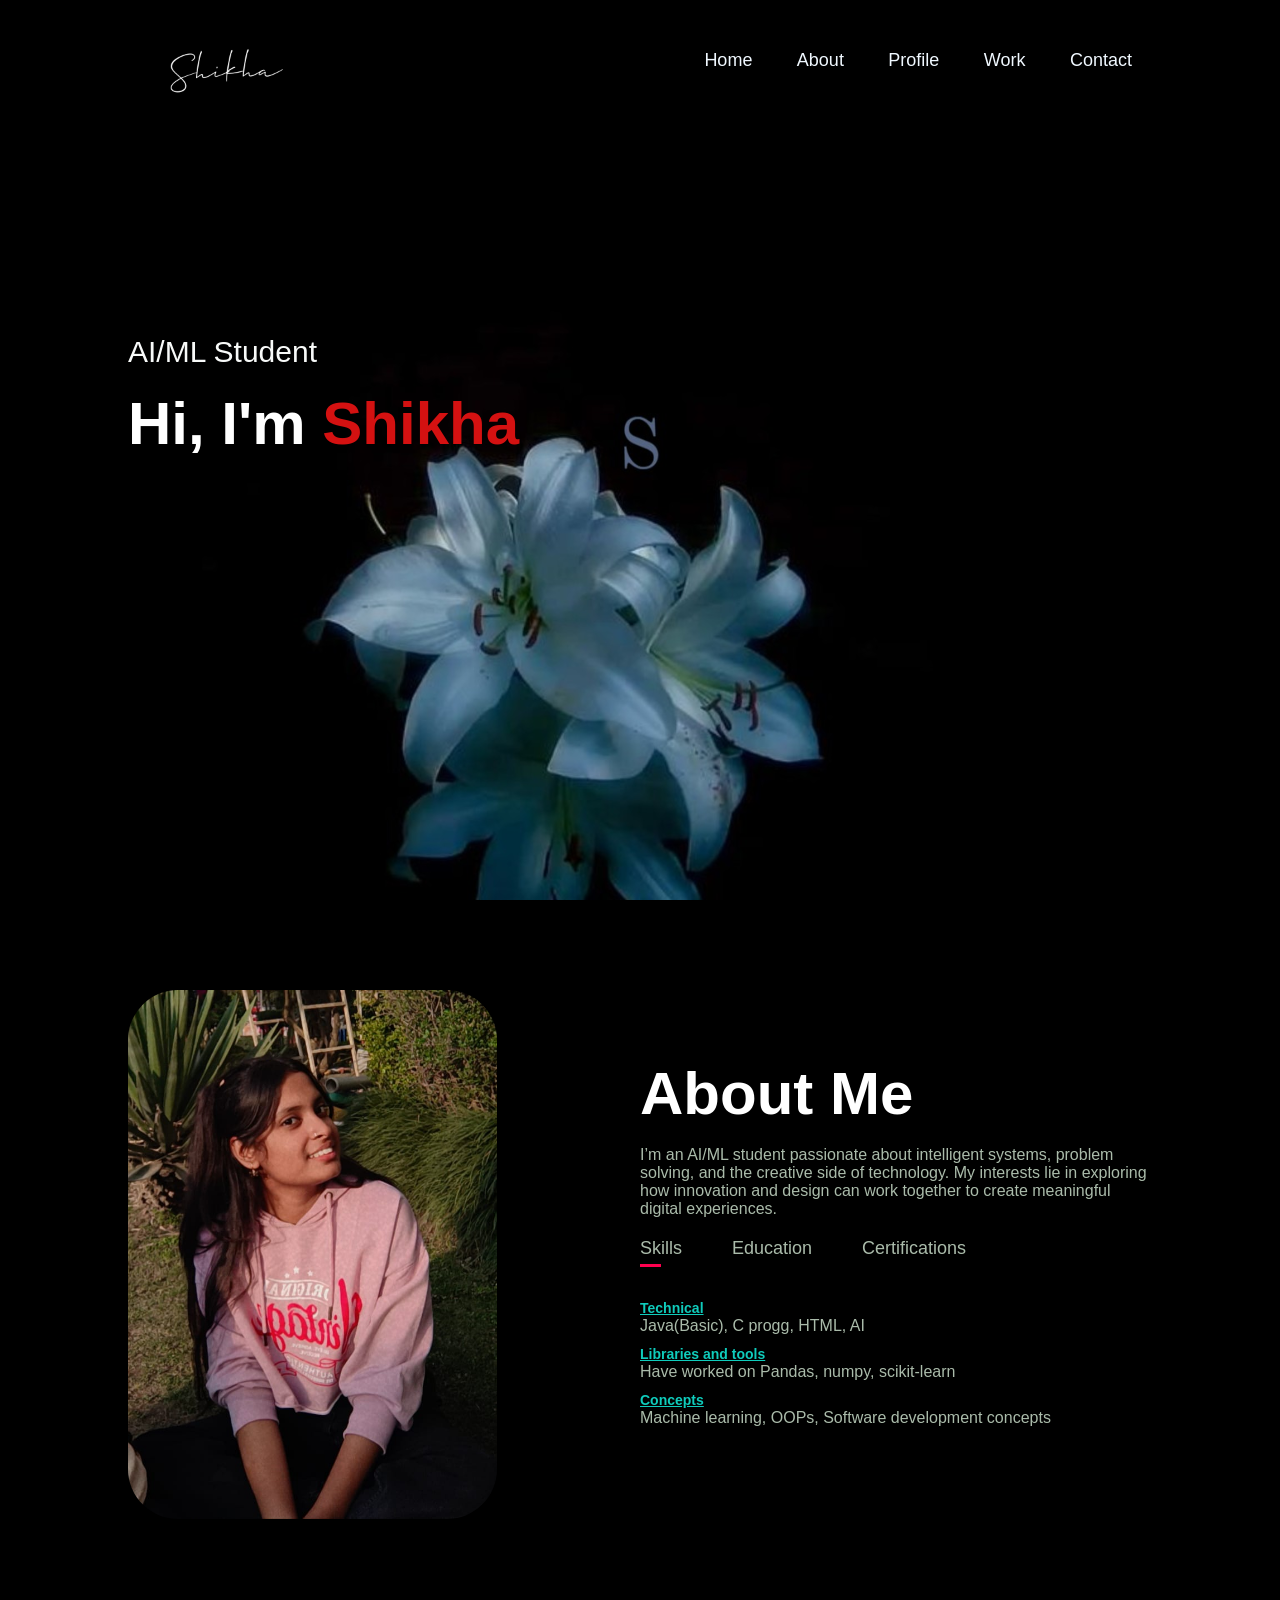
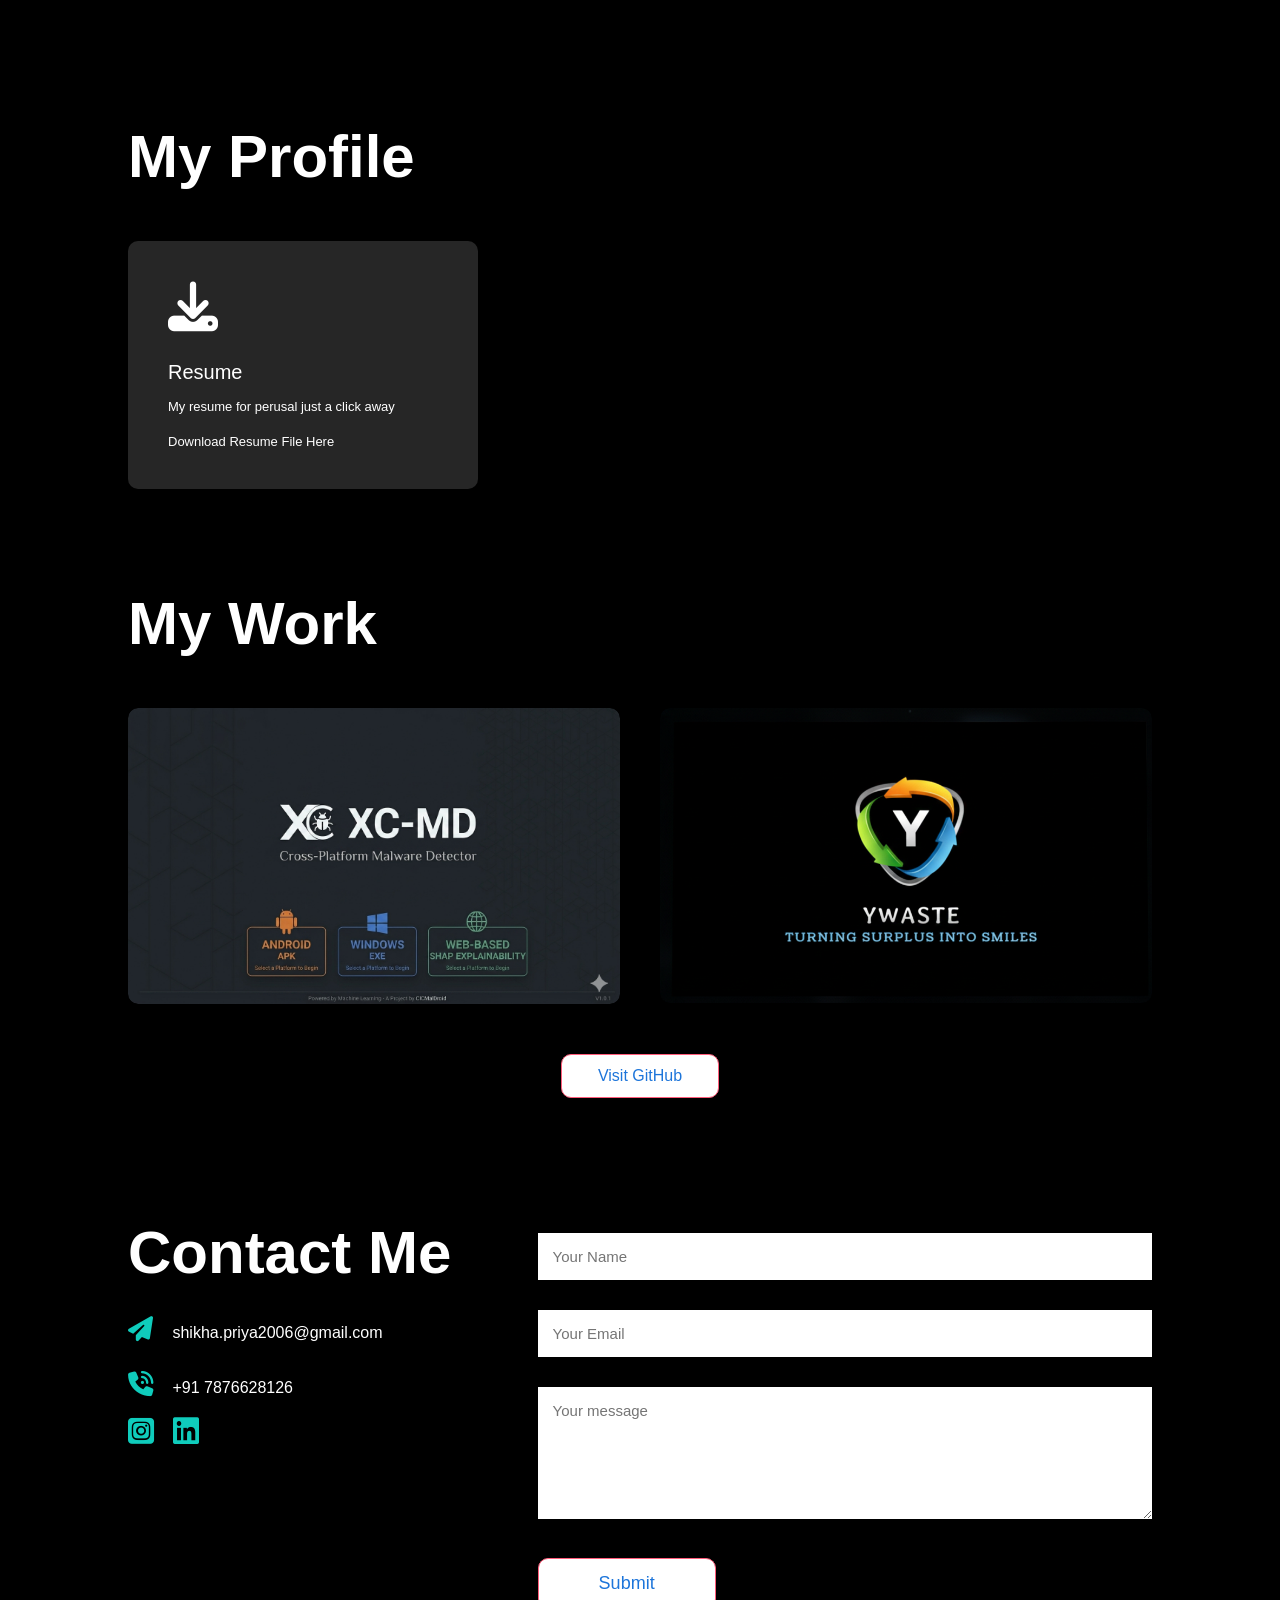
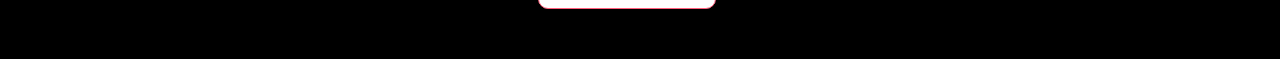
<file: index.html>
<!DOCTYPE html>
<html lang="en">
<head>
    <meta charset="UTF-8">
    <meta name="viewport" content="width=device-width, initial-scale=1.0">
    <title>Portfolio</title>
    <link rel = "stylesheet" href="style.css">
    <link rel="stylesheet"
href="https://cdnjs.cloudflare.com/ajax/libs/font-awesome/6.5.1/css/all.min.css">
</head>
<body>
    
<div id="header">
    <div class = 'container'>
        <nav>
            <img src="images/logo.png" class="logo">
            <ul id="sidemenu">
                <li><a href="#home">Home</a></li>
                <li><a href="#about">About</a></li>
                <li><a href="#profile">Profile</a></li>
                <li><a href="#portfolio">Work</a></li>
                <li><a href="#contact">Contact</a></li>
                <i class="fa-solid fa-circle-xmark" onclick="closemenu()"></i>
            </ul>
            <i class="fa-solid fa-bars" onclick="openmenu()"></i>
        </nav>
        <div class="header-text">
            <p><span>AI/ML Student</span></p>
            <h1>Hi, I'm <span>Shikha</span></h1>
        </div>
    </div> 
</div>

<!-- script for nav bar menu -->

<script>
    var menu = document.getElementById("sidemenu");
    function openmenu(){
        menu.style.right = "0";
    }
    function closemenu(){
        menu.style.right = "-200px";
    }
</script>



<!-- ----------------about---------------------- -->
<div id ="about">
    <div class="container">
        <div class="row">
            <div class="about-col-1">
                <img src="images/image.jpg">
            </div>
            <div class="about-col-2">
                <h1 class="sub-title"><br>About Me</h1>
                <br>
                <p>
I’m an AI/ML student passionate about intelligent systems, problem solving, and the creative side of technology. 
My interests lie in exploring how innovation and design can work together to create meaningful digital experiences.
</p>
                <div class="tab-titles">
                    <p class="tab-links active-link" onclick="opentab('skills')">Skills</p>
                    <p class="tab-links" onclick="opentab('education')">Education</p>
                    <p class="tab-links" onclick="opentab('certifications')">Certifications</p>
                </div>
                <div class="tab-contents active-tab" id="skills">
                    <ul>
                        <li><span>
                            <u><b>Technical</b></u>
                        </span><br>Java(Basic), C progg, HTML, AI</li>
                        <li><span>
                            <u><b>Libraries and tools</b></u>
                        </span><br>Have worked on Pandas, numpy, scikit-learn</li>
                        <li><span>
                            <u><b>Concepts</b></u>
                        </span><br>Machine learning, OOPs, Software development concepts</li>
                    </ul>
                </div>
                <div class="tab-contents" id="education">
                    <ul>
                        <li><span>
                            <u><b>2027</b></u>
                        </span><br>B.Tech CSE with specialization in AIML</li>
                        <li><span>
                            <u><b>2023</b></u>
                        </span><br>Inter from DAV Public school</li>
                        <li><span>
                            <u><b>2021</b></u>
                        </span><br>Matriculation from DAV Public school</li>
                    </ul>
                </div>
                <div class="tab-contents" id="certifications">
    <ul>
        <li>
            <span>
                <u><b>Microsoft Azure AI Fundamentals</b></u>
            </span><br>
            Built foundational knowledge of artificial intelligence, machine learning concepts, and Azure AI services.
        </li>

        <li>
            <span>
                <u><b>Microsoft Azure Data Fundamentals</b></u>
            </span><br>
            Learned core concepts of data management, cloud databases, analytics, and data processing using Azure.
        </li>

        <li>
            <span>
                <u><b>AWS & Microsoft Certified AI Practitioner</b></u>
            </span><br>
            Gained knowledge of core concepts and practical applications of artificial intelligence.
        </li>
    </ul>
</div>
            </div>
        </div>
    </div>
</div>

<!-- script for about page (logic for hiding skill/edu/certificate sec) -->

<script>
    var tablinks = document.getElementsByClassName("tab-links");
    var tabcontents = document.getElementsByClassName("tab-contents");

    function opentab(tabname){
        for(tablink of tablinks){
            tablink.classList.remove("active-link");
        }
        for(tabcontent of tabcontents){
            tabcontent.classList.remove("active-tab");
        }
        event.currentTarget.classList.add("active-link");
        document.getElementById(tabname).classList.add("active-tab");
    }
</script>



<!-- ----------------Profile----------------- -->
    <div id ="profile">
        <div class="container">
            <h1 class="sub-title"><br>My Profile</h1>
            <div class="profile-list">
                <div>
                    <i class="fa-solid fa-download"></i>
                    <h2>Resume</h2>
                    <p>My resume for perusal just a click away</p>
                    <a href="https://s-0120.github.io/Portfolio/Profile/Resume_shikha.pdf"
   target="_blank">
   Download Resume File Here
</a>
                </div>
                <!-- <div>
                    <i class="fa-solid fa-share-from-square"></i>
                    <h2>CARD</h2>
                    <p>E-card</p>
                    <a href="Profile/card.html">visit my e-card</a>
                </div> -->
            </div>
        </div>
    </div>


<!-- -----------------portfolio---------------- -->
<div id = "portfolio">
    <div class="container">
        <h1 class="sub-title">My Work</h1>
        <div class="work-list">
            <div class="work">
                <img src="images/XC-MD LOGO.png">
                <div class="layer">
                    <h3>XCMD</h3>
                    <p>ML-based malware detection system for Windows and Android platforms with explainability.</p>
                    <a href="https://sheeesshhhh-xc-md.hf.space/" target="_blank">
                    <i class="fa-solid fa-arrow-up-right-from-square"></i></a>
                </div>
            </div>
            <div class="work">
                <img src="MinorProject\images\logo.png">
                <div class="layer">
                    <h3>YWaste!!</h3>
                    <p>A smart food redistribution platform that connects surplus food sources with people in need.</p>
                    <a href="MinorProject/file.html"><i class="fa-duotone fa-solid fa-square-arrow-up-right"></i></a><br>
                </div>
            </div>
            <!-- <div class="work">
                <img src="images/weather-icon.png">
                <div class="layer">
                    <h3>Weather App<br></h3>
                    <p>Displays the weather of the place you enter. Designed with HTML,CSS and JS</p>
                    <a href="Profile/Weather app/index.html"><i class="fa-duotone fa-solid fa-square-arrow-up-right"></i></a>  
                </div>
                
            </div> -->
        </div>
        <a href=" https://github.com/S-0120" target="_blank" class="btn">Visit GitHub</a>
    </div>
</div>


<!-- -----------contact------------- -->
<div id = "contact">
    <div class="container">
        <div class = "row">
            <div class="contact-left">
                <h1 class="sub-title">Contact Me</h1>
                <p><i class="fa-solid fa-paper-plane"></i>  shikha.priya2006@gmail.com</p>
                <p><i class="fa-solid fa-phone-volume"></i>  +91 7876628126</p><br>
                <div class="social-icons">
                    <a href="https://www.instagram.com/shikha.9683?utm_source=qr&igsh=MXU2ZGhhbGMxMDYzaQ== "><i class="fa-brands fa-square-instagram"></i></a>
                    <a href="https://www.linkedin.com/in/shikha-k/"><i class="fa-brands fa-linkedin"></i></a>
                </div>
            </div>
            <div class="contact-right">
                <form name="submit-to-google-sheet">
                    <input type="text" name="Name" placeholder="Your Name" required>
                    <input type="text" name="Email" placeholder="Your Email" required>
                    <textarea name="Message" rows="6" placeholder="Your message"></textarea>
                    <button type="submit"n class = "btn btn2">Submit</button>
                </form>
                <span id="msg"></span>
            </div>
        </div>
    </div>
</div>

<!-- script for contact : save to google sheet form -->

<script>
  const scriptURL = 'https://script.google.com/macros/s/AKfycbzHYyWeazd5pY4sdO0SrEShypACiGtKLP4q-xTrkDDo63ECdzSk88BZH74v4ir2NnCQNg/exec'
  const form = document.forms['submit-to-google-sheet']
  const msg = document.getElementById("msg")

  form.addEventListener('submit', e => {
    e.preventDefault()
    fetch(scriptURL, { method: 'POST', body: new FormData(form)})
      .then(response => {
        msg.innerHTML = "Successfully sent"
        setTimeout(function(){
            msg.innerHTML = ""
        },5000)
        form.reset()
      })
      .catch(error => console.error('Error!', error.message))
  })
</script>

</body>
</html>
</file>
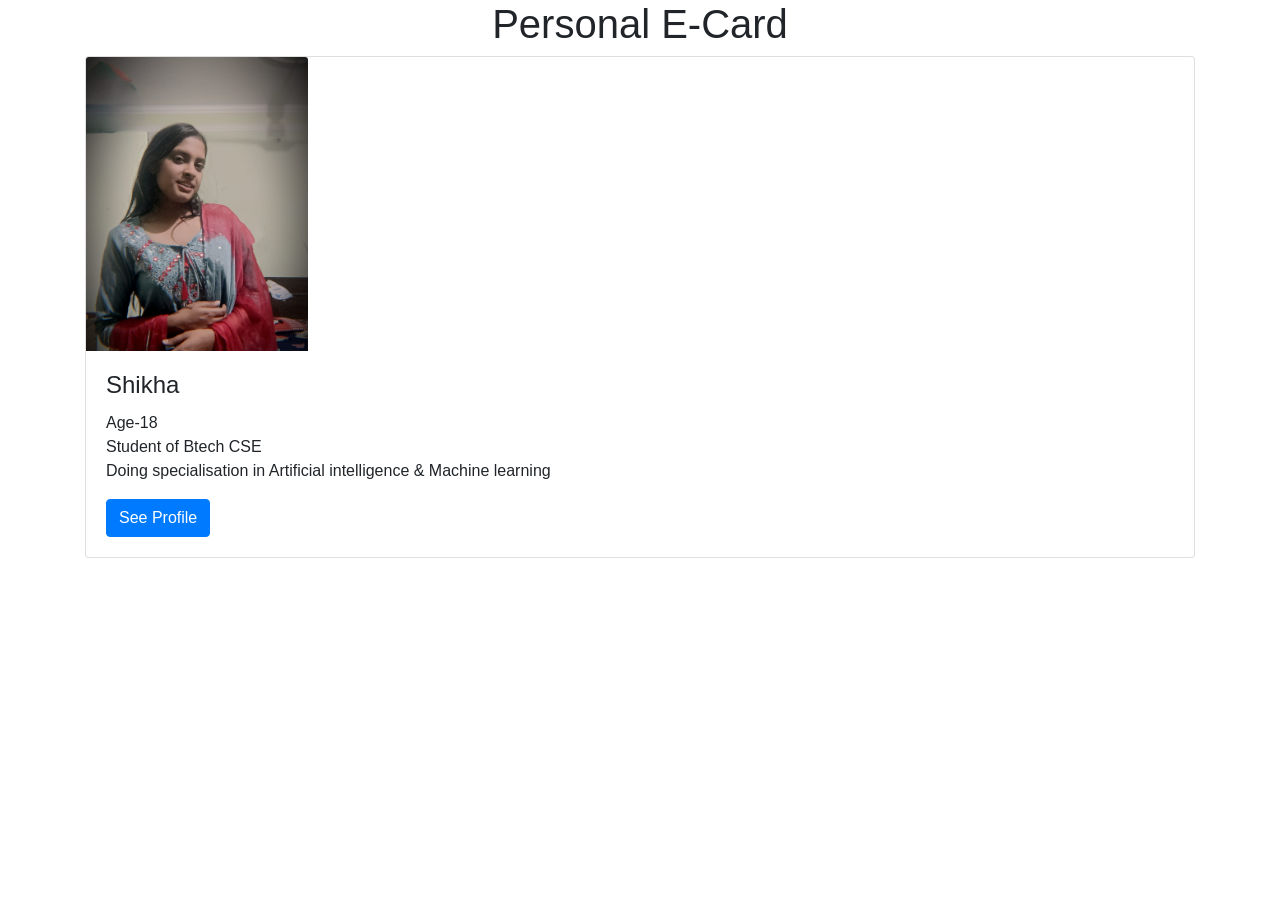
<file: Profile/card.html>
<html>
    <head>
        <title>
            Portfolio-card
        </title>
        <link rel="stylesheet" href="https://cdn.jsdelivr.net/npm/bootstrap@4.0.0/dist/css/bootstrap.min.css" integrity="sha384-Gn5384xqQ1aoWXA+058RXPxPg6fy4IWvTNh0E263XmFcJlSAwiGgFAW/dAiS6JXm" crossorigin="anonymous">
    </head>
    <body>
        <p class="text-center h1">Personal E-Card</p>
        <div class ="container">
            <div class="card" width="10px">
                <img class="card-img-top" src="card_img.jpg" alt="card img" style="width:20%">
                <div class="card-body">
                    <h4 class="card-title">Shikha</h4>
                    <p class="card-text">Age-18<br>
                    Student of Btech CSE <br>
                    Doing specialisation in Artificial intelligence & Machine learning</p>
                    <a href="https://www.instagram.com/shikha.9683?igsh=MXU2ZGhhbGMxMDYzaQ==" class= "btn btn-primary">See Profile</a> 
        </div>
    </body>
</html>
</file>
<file: style.css>
/* -----------------home-------------- */

*{
    margin: 0;
    padding: 0;
    font-family: 'LibreBaskerville', sans-serif;
    box-sizing: border-box;
}
html{
    scroll-behavior: smooth;
}
body{
    background: #000000;
    color: #fff;
}
#header{
    width: 100%;
    height: 100vh;
    background-image: url(images/desktop_bg.jpg);
    background-size: cover;
    background-position: center;
    background-blend-mode: darken;
}
.container{
    padding: 10px 10%;
}
nav{
    display: flex;
    align-items: center;
    justify-content: space-between;
    flex-wrap: wrap;
}
.logo{
    width: 200px;
}
nav ul li{
    display:inline-block;
    list-style: none;
    margin: 10px 20px;
}
nav ul li a{
    color:aliceblue;
    text-decoration: none;
    font-size: 18px;
    position: relative;
}
nav ul li a::after{
    content: '';
    width:0;
    height: 3px;
    background:#b60303;
    position: absolute;
    left: 0;
    bottom: -6px;
    transition: 0.5s;
}
nav ul li a:hover::after{
    width: 100%;
}
.header-text{
    margin-top: 20%;
    font-size: 30px;
}
.header-text h1{
    font-size: 60px;
    margin-top: 20px;
}
.header-text h1 span{
    color:#d41111;
}
.header-text span{
    color:rgb(248, 250, 249);
}



/* -----------------about-------------- */

#about{
    padding: 80px 0;
    color: #aba;
}
.row{
    display: flex;
    justify-content: space-between;
    flex-wrap: wrap;
}
.about-col-1{
    flex-basis: 45%;
}
.about-col-1 img{
    width:80%;
    border-radius: 50px;
}
.about-col-2{
    flex-basis: 50%;
}
.sub-title{
    font-size: 60px;
    font-weight: 600;
    color:#fff;
}
.tab-titles{
    display: flex;
    margin: 20px 0 40px;
}
.tab-links{
    margin-right: 50px;
    font-size: 18px;
    font-weight: 500;
    cursor: pointer;
    position: relative;
}
.tab-links::after{
    content: '';
    width: 0;
    height: 3px;
    background: #ff004f;
    position: absolute;
    left: 0;
    bottom: -8px;
    transition: 0.5s;
}
.tab-links.active-link::after{
    width: 50%;
}
.tab-contents ul li{
    list-style: none;
    margin: 10px 0;
}
.tab-contents ul li span{
    color:#0fccbc;
    font-size: 14px;
}
.tab-contents{
    display: none;
}
.tab-contents.active-tab{
    display: block;
}



/* profile */

#profile{
    padding: 30px 0;
}
.profile-list{
    display: flex;
    justify-content: left;
    margin-top: 50px;
}
.profile-list div{
    width: 350px;
}
.profile-list div{
    background:#262626;
    padding: 40px;
    font-size: 13px;
    font-weight: 300;
    border-radius: 10px;
    transition: background 0.5s, transform 0.5s;
}
.profile-list div i{
    font-size: 50px;
    margin-bottom: 30px; 
}
.profile-list div h2{
    font-size: 20px;
    font-weight: 500;
    margin-bottom: 15px;
}
.profile-list div a{
    text-decoration: none;
    color: #ffff;
    font-size: 13px;
    margin-top: 20px;
    display: inline-block;
}
.profile-list div:hover{
    background: #ff004f;
    transform: translateY(-10px);
}


/* portfolio */

#portfolio{
    padding: 50px 0;
}
.work-list{
    display: grid;
    grid-template-columns: repeat(auto-fit, minmax(250px, 1fr));
    grid-gap: 40px;
    margin-top: 50px;
}
.work{
    border-radius: 10px;
    position: relative;
    overflow: hidden;
}
.work img{
    width:100%;
    border-radius: 10px;
    display: block;
    transition: transform 0.5s;
}
 .layer{
    width: 100%;
    height: 0;
    background: linear-gradient(rgba(0,0,0,0.6), #ff004f);
    border-radius:10px;
    position: absolute;
    left: 0;
    bottom: 0;
    overflow: hidden;
    display: flex; 
    align-items: center;
    justify-content: center;
    flex-direction: column;
    padding: 0 40px;
    text-align: center;
    font-size: 14px;
    transition: height 0.5s;
} 
 .layer h3{ 
    font-weight: 500;
    margin-bottom: 20px;
}
.layer a{
    margin-top: 20px;
    color:#ff004f;
    text-decoration: none;
    line-height: 60px;
    background: #fff;
    width: 60px;
    height: 60px;
    border-radius:50%;
    text-align: center;
} 
.work:hover img{
    transform: scale(1.1);
}
.work:hover .layer{
    height: 100%;
}
.btn{
    display: block;
    margin: 50px auto;
    width: fit-content;
    padding : 12px 36px;
    border-radius: 10px;
    text-decoration: none;
    background: #ffffff;
    color:  #1d75da;
    border: 1px solid #ff5c7a;
    transition: 0.4s;
    font-weight: 500;
}
.btn:hover{
    background: #ff5c7a;
    color: white;
} 

/* ----------------contact--------- */
.contact-left{
    flex-basis: 35%;
}
.contact-right{
    flex-basis: 60%;
}
.contact-left p{
    margin-top: 30px;
} 
.contact-left p i{
    color:#0fccbc;
    margin-right: 15px;
    font-size: 25px;
}
.social-icons a{
    text-decoration: none;
    font-size: 30px;
    margin-right: 15px;
    color:#0fccbc;
    display:inline-block;
    transition: transform 0.5s;
}
.social-icons a:hover{
    color: #4812dc;
    transform: translateY(-5px);
}
.btn.btn2{
    display : inline-block;
    transition: background 0.5s;
}
.btn .btn2:hover{
    background: #ff004f;
}
.contact-right form{
    width: 100%;
}
form input, form textarea{
    width:100%;
    border: 0;
    outline: none;
    background: #fff;
    padding: 15px;
    margin: 15px 0;
    color: #0fccbc;
    font-size: 15px;
    border-radius: 6;
}
form .btn2{
    padding: 14px 60px;
    font-size : 18px;
    margin-top: 20px;
    cursor: pointer;
}

/* -------------css for responsive mode-------------------- */
nav .fa-solid{
    display : none;
}

@media only screen and (max-width: 600px){
    #header{
        background-image: url(images/mobile_bg.jpg);
    }
    .header-text{
        margin-top: 100%;
        font-size: 16px;
    } 
    .header-text h1{
        font-size: 50px;
    }
    nav .fa-solid{
    display : block;
    font-size : 25px;
    }
    nav ul{
        background : #1872b2;
        position : fixed;
        top : 0;
        right : -200px;
        width : 200px;
        height : 100vh;
        padding-top : 50px;
        z-index: 2;
        transition : right 0.5s;
    }
    nav ul li{
        display: block;
        margin : 25px;
    }
    nav ul .fa-solid{
        position : absolute;
        top : 25px;
        left : 25px;
        cursor : pointer;
    }
    .sub-title{
        font-size: 40px;
    }
    .about-col-1, .about-col-2{
        flex-basis: 100%;
    }
    .about-col-1{
        margin-bottom: 30px;
    }
    .about-col-2{
        font-size: 14px;
    }
    .tab-links{
        font-size:16px;
        margin-right: 20px;
    }
    .contact-left, .contact-right{
        flex-basis: 100%;
    }
}
#msg{
    color : rgb(28, 237, 189);
    margin-top: -40px;
    display: block;
}
.header-text{
    margin-top: 22%;
}
</file>
